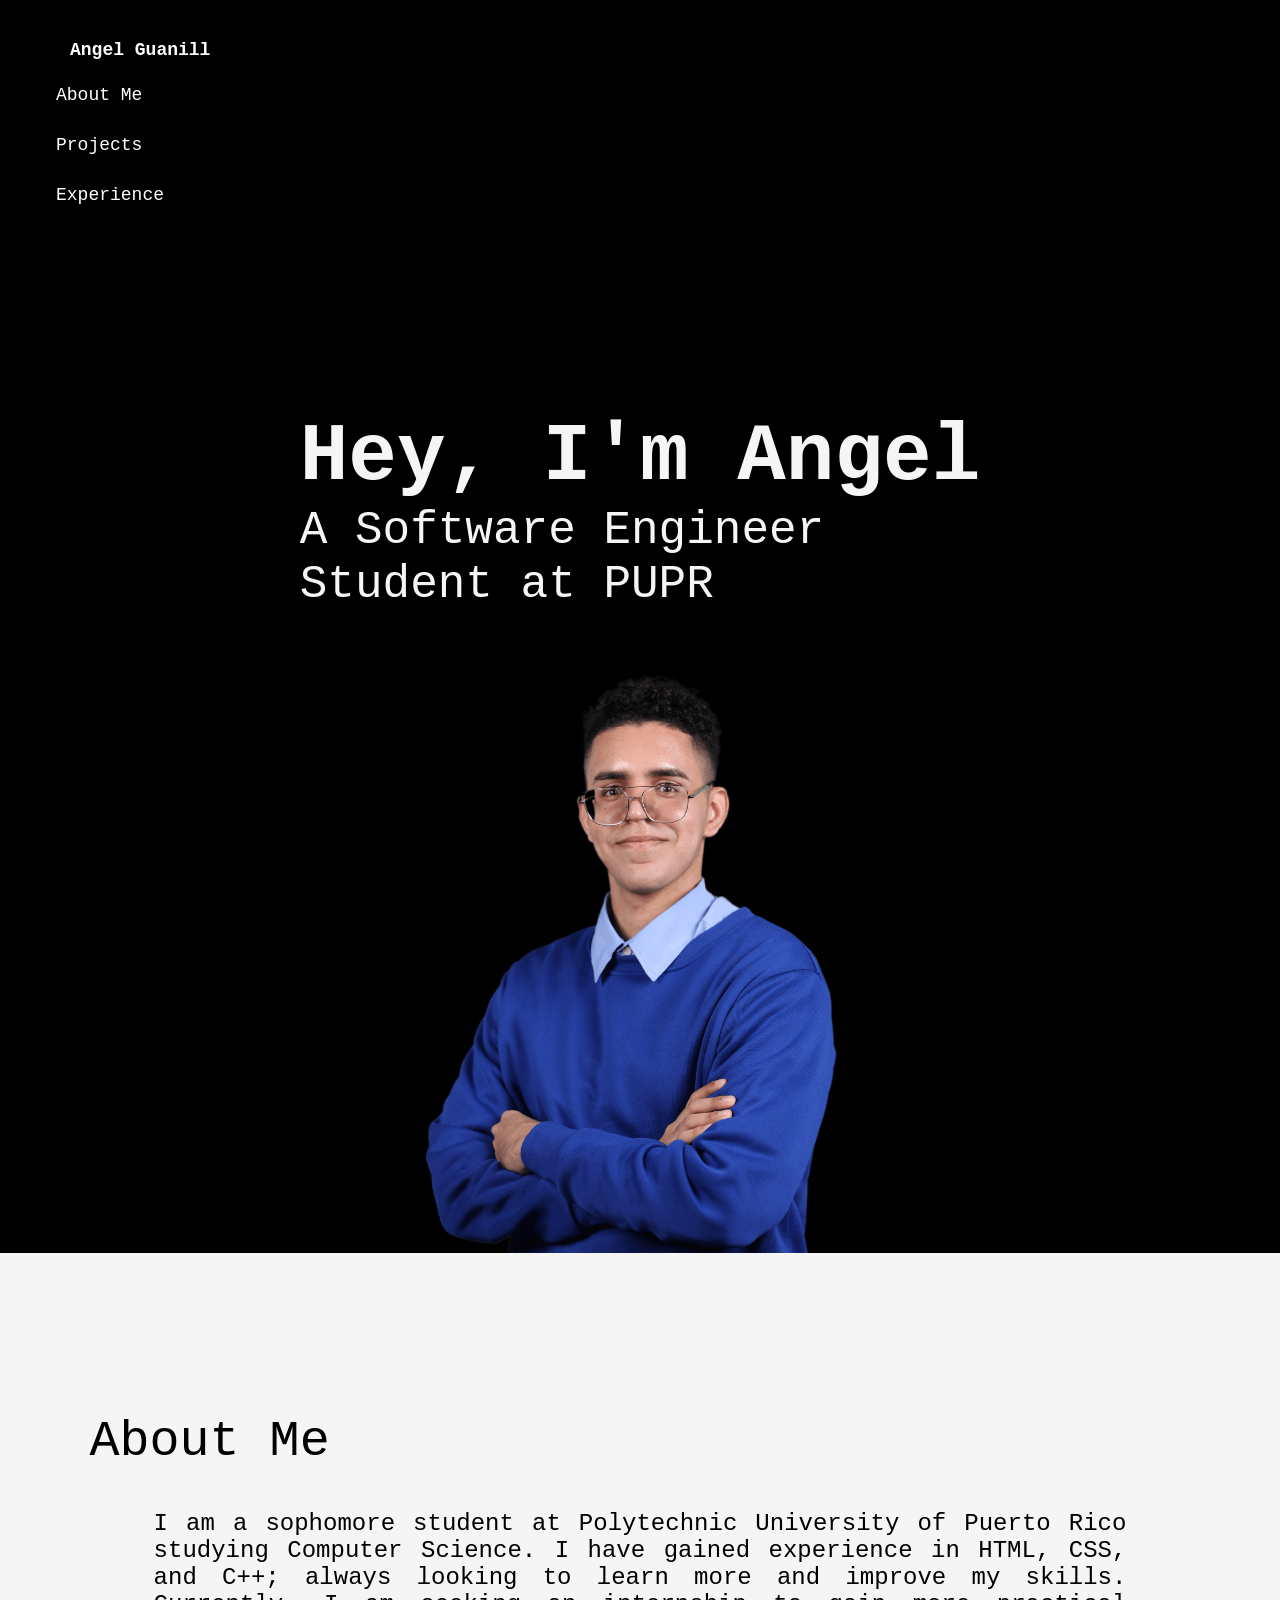
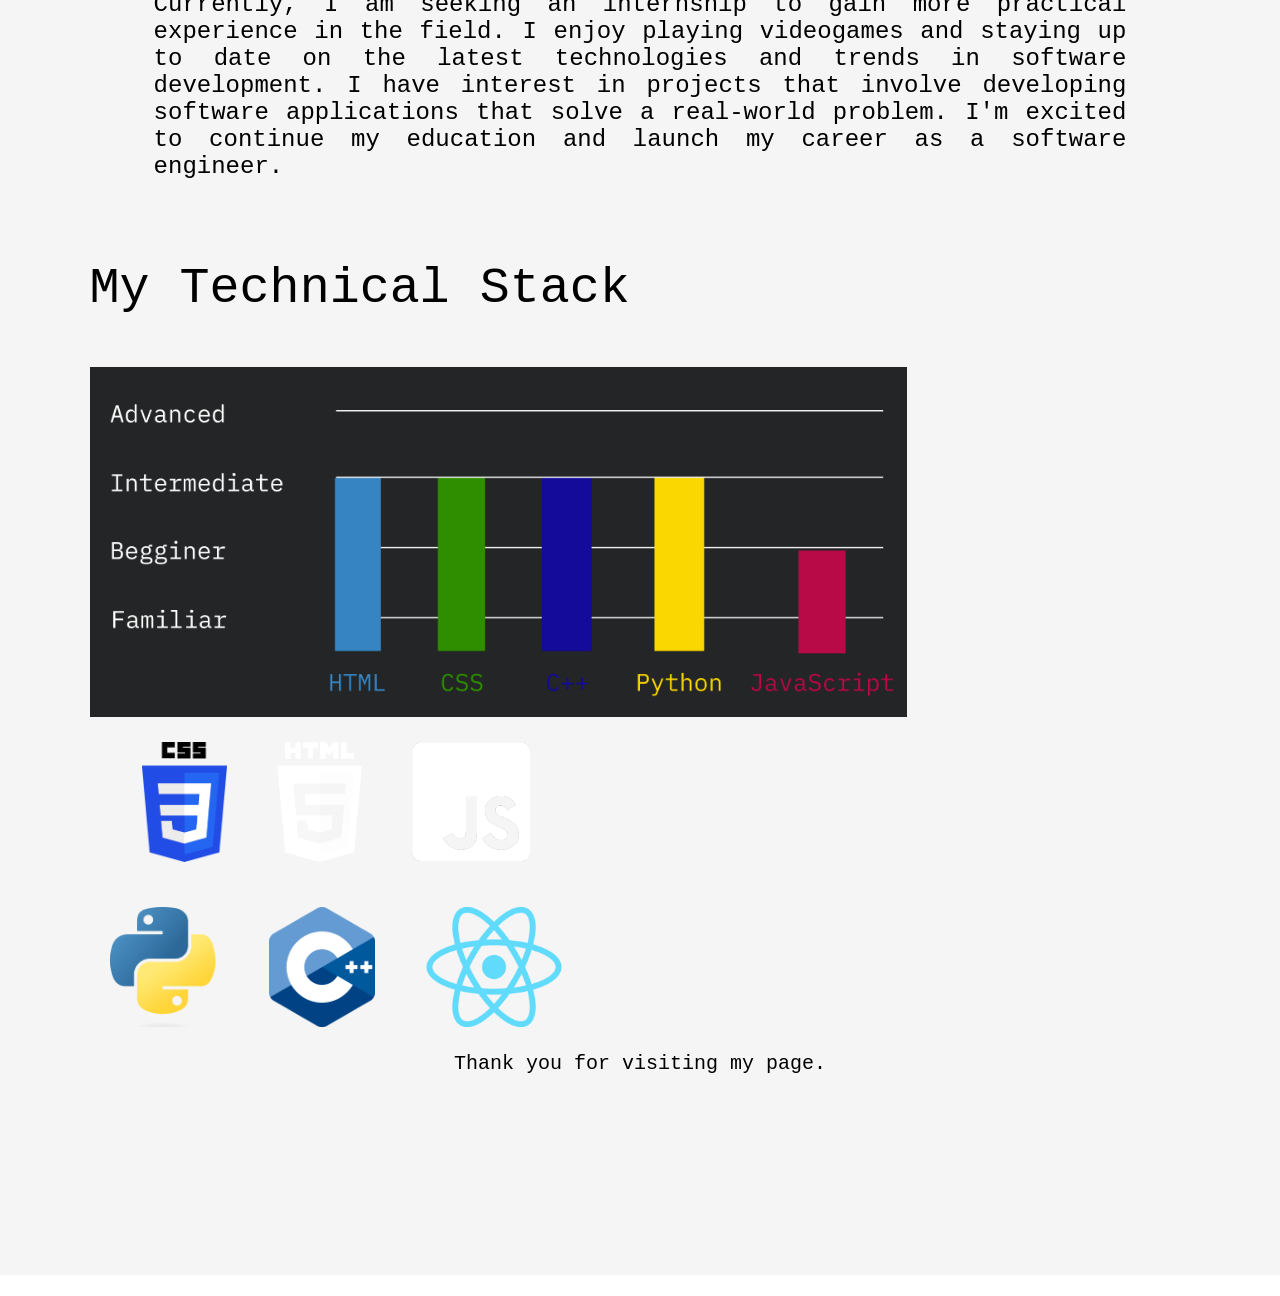
<file: index.html>
<!DOCTYPE html>
<html>
    <head>
        <meta charset="utf-8">
        <title>Personal Website</title>
        <link href="index.css" type="text/css" rel="stylesheet">
    </head>

    <!--What the user sees when entering the page-->
    <body>
        <div class="header">
            <div class="links">
                <h4 id="name">Angel Guanill</h4>
                <ul>
                    <li><a href="#about">About Me</a></li>
                    <li><a href="./projects.html">Projects</a></li>
                    <li><a href="./experience.html">Experience</a></li>
                </ul>
            </div>
            <div class="header2">
                <div class="titles">
                    <h2 class="typing">Hey, I'm Angel</h2>
                    <h2 class="sub">A Software Engineer</h2>
                    <h2 class="sub">Student at PUPR</h2>
                </div>
                <div class="image-container">
                    <img src="images/angel.png" alt="This is a photo of me!">
                </div>
            </div>
        </div>

    <!--The content of the webpage, containing the about, resume and technical stack-->
        <div class="summary">
            <div class="">
                <h2>About Me</h2>
                <p>I am a sophomore student at Polytechnic University of Puerto Rico studying 
                    Computer Science. I have gained experience in HTML, CSS, and C++; always looking to learn more and improve 
                    my skills. Currently, I am seeking an internship to gain more practical experience in the field.
                    I enjoy playing videogames and staying up to date on the latest technologies and trends in software development. 
                    I have interest in projects that involve developing software applications that solve a real-world problem. I'm 
                    excited to continue my education and launch my career as a software engineer.</p>  
            </div>
        </div>
    
        <div class="technical">
            <h2>My Technical Stack</h2>
            <div class="container-tech">
                <div class="graphic">
                    <img src="images/techtable.png" alt="A bar table of my technical skills">
                </div>
                <div class="skills">
                    <div class="front-end">
                        <div>
                            <img src="images/css.png">
                            <img src="images/html.png">
                            <img src="images/javascript.png" alt="JavaScript Logo">
                        </div>
                    </div>
                    <div class="back-end">
                        <div>
                            <img src="images/python.png" alt="Python Logo">
                            <img src="images/c++.png" alt="C++ Logo">
                            <img src="images/react.png" alt="React Logo">
                        </div>
                    </div>
                </div>
            </div>
            <div>
                <blockquote>
                    Thank you for visiting  my page.
                </blockquote>
            </div>
        </div>
        
    </body>
</html>
</file>
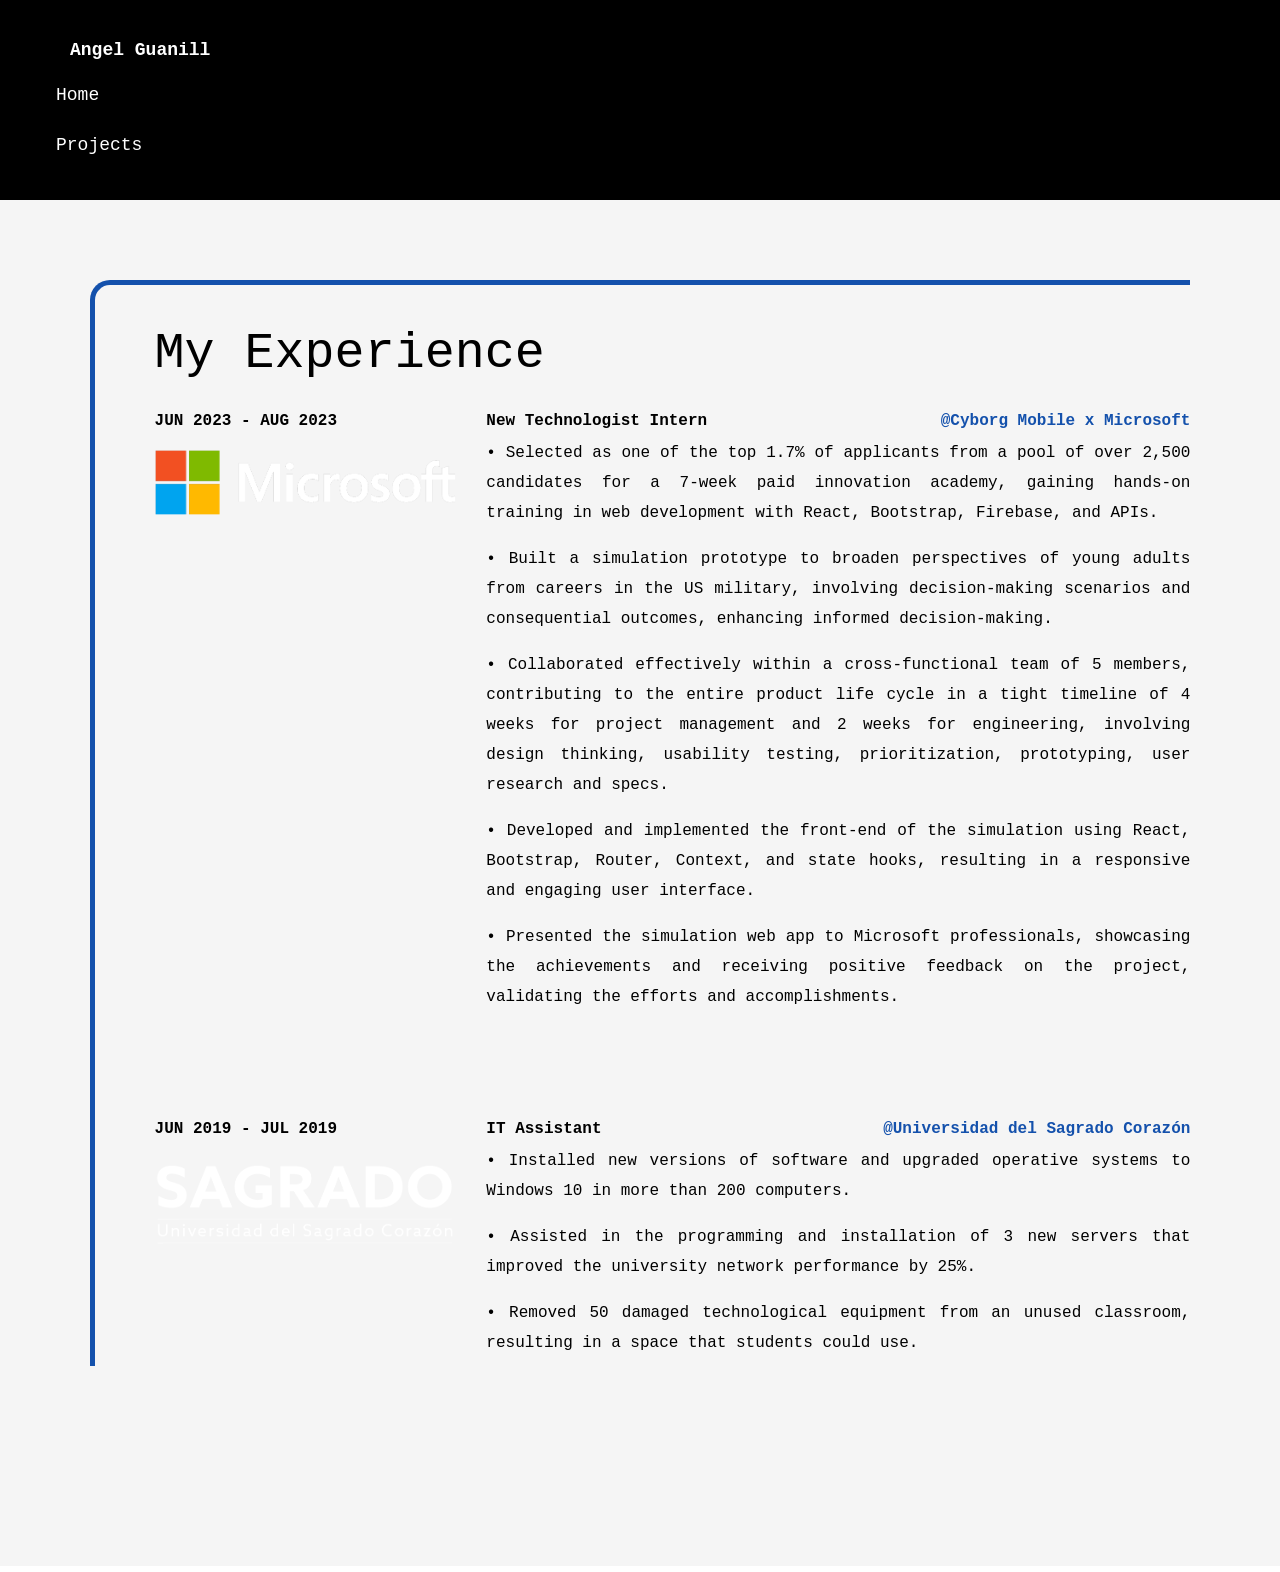
<file: experience.html>
<html>
    <head>
        <meta charset="utf-8">
        <title>Personal Website</title>
        <link href="index.css" type="text/css" rel="stylesheet">
    </head>

<body>
    <div class="header">
        <div class="links">
            <h4 id="name">Angel Guanill</h4>
            <ul>
                <li><a href="./index.html">Home</a></li>
                <li><a href="./projects.html">Projects</a></li>
            </ul>
        </div>
    </div>
    <div class="experience">
        <div class="container-all-experience">
            <div>
                <h2>My Experience</h2>
                <div class="experience-one">
                    <div class="container-info">
                        <div class="container-logo">
                            <h4 class="date">JUN 2023 - AUG 2023</h4>
                            <img src="images/microsoft.png" alt="Microsoft Logo">
                        </div>
                        <div class="info">
                            <div class="job-header"> 
                                <h4>New Technologist Intern</h4>
                                <h4 class="employeer">@Cyborg Mobile x Microsoft</h4>
                            </div>
                            <ul>
                                <li>• Selected as one of the top 1.7% of applicants from a pool of over 2,500 candidates for a 7-week paid innovation 
                                    academy, gaining hands-on training in web development with React, Bootstrap, Firebase, and APIs.</li>
                                <li>• Built a simulation prototype to broaden perspectives of young adults from careers in the US military, involving decision-making scenarios and consequential outcomes, enhancing informed decision-making.</li>
                                <li>• Collaborated effectively within a cross-functional team of 5 members, contributing to the entire product life cycle in a 
                                    tight timeline of 4 weeks for project management and 2 weeks for engineering, involving design thinking, usability 
                                    testing, prioritization, prototyping, user research and specs.</li>
                                <li>• Developed and implemented the front-end of the simulation using React, Bootstrap, Router, Context, and state hooks, 
                                    resulting in a responsive and engaging user interface.</li>
                                <li>• Presented the simulation web app to Microsoft professionals, showcasing the achievements and receiving positive 
                                    feedback on the project, validating the efforts and accomplishments.</li>
                            </ul>
                        </div>
                    </div>
                </div>
                <div class="experience-two">
                    <div class="container-info">
                        <div class="container-logo">
                            <h4 class="date">JUN 2019 - JUL 2019</h4>
                            <img src="images/sagrado.png" alt="Sagrado Corazon Logo">
                        </div>
                        <div class="info">
                            <div class="job-header"> 
                                <h4>IT Assistant</h4>
                                <h4 class="employeer">@Universidad del Sagrado Corazón</h4>
                            </div>
                            <ul>
                                <li>• Installed new versions of software and upgraded operative systems to Windows 10 in more than 200 computers. </li>
                                <li>• Assisted in the programming and installation of 3 new servers that improved the university network performance by 25%. </li>
                                <li>• Removed 50 damaged technological equipment from an unused classroom, resulting in a space that students could use.</li>
                            </ul>
                        </div>
                    </div>
                </div>
            </div>
        </div>
    </div>
</body>
</html>
</file>
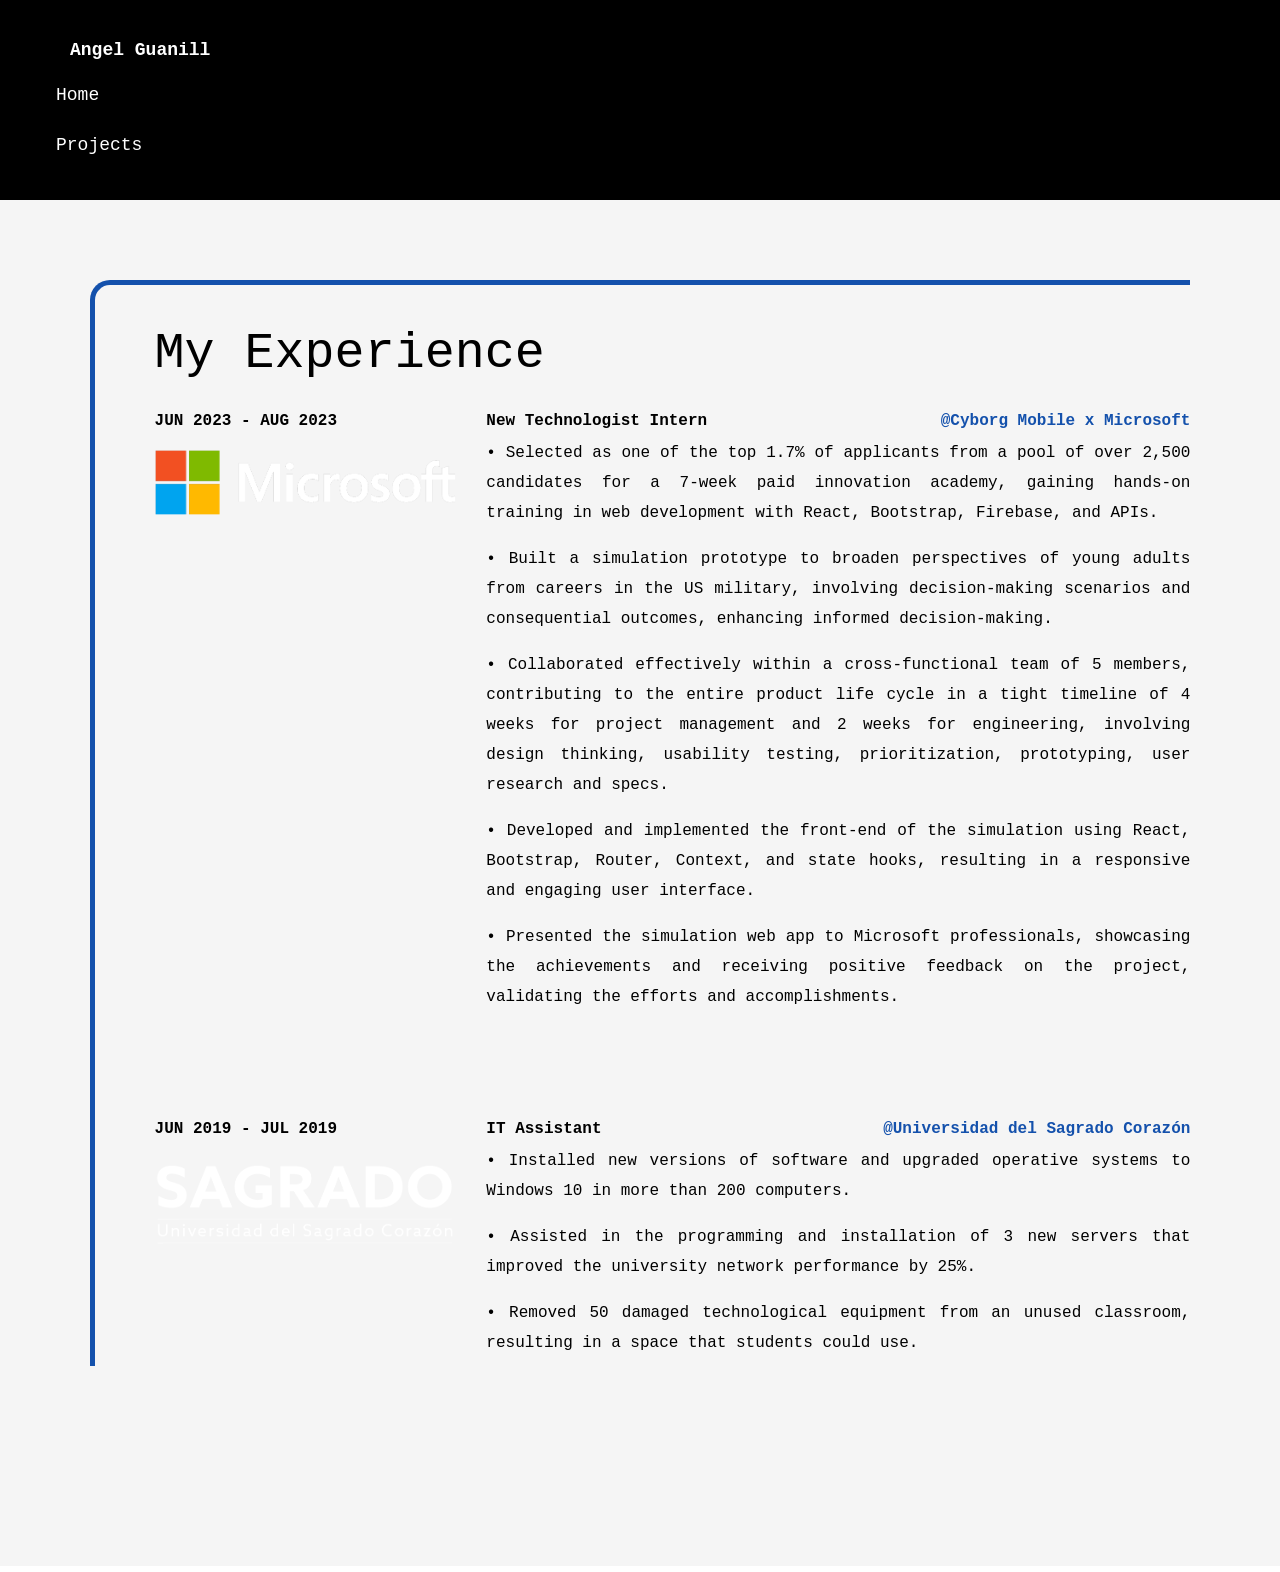
<file: experience2.html>
<html>
    <head>
        <meta charset="utf-8">
        <title>Personal Website</title>
        <link href="index2.css" type="text/css" rel="stylesheet">
    </head>

<body>
    <div class="header">
        <div class="links">
            <h4 id="name">Angel Guanill</h4>
            <ul>
                <li><a href="./index2.html">Home</a></li>
                <li><a href="./projects2.html">Projects</a></li>
            </ul>
        </div>
    </div>
    <div class="experience">
        <div class="container-all-experience">
            <div>
                <h2>My Experience</h2>
                <div class="experience-one">
                    <div class="container-info">
                        <div class="container-logo">
                            <h4 class="date">JUN 2023 - AUG 2023</h4>
                            <img src="images/microsoft.png" alt="Microsoft Logo">
                        </div>
                        <div class="info">
                            <div class="job-header"> 
                                <h4>New Technologist Intern</h4>
                                <h4 class="employeer">@Cyborg Mobile x Microsoft</h4>
                            </div>
                            <ul>
                                <li>• Selected as one of the top 1.7% of applicants from a pool of over 2,500 candidates for a 7-week paid innovation 
                                    academy, gaining hands-on training in web development with React, Bootstrap, Firebase, and APIs.</li>
                                <li>• Built a simulation prototype to broaden perspectives of young adults from careers in the US military, involving decision-making scenarios and consequential outcomes, enhancing informed decision-making.</li>
                                <li>• Collaborated effectively within a cross-functional team of 5 members, contributing to the entire product life cycle in a 
                                    tight timeline of 4 weeks for project management and 2 weeks for engineering, involving design thinking, usability 
                                    testing, prioritization, prototyping, user research and specs.</li>
                                <li>• Developed and implemented the front-end of the simulation using React, Bootstrap, Router, Context, and state hooks, 
                                    resulting in a responsive and engaging user interface.</li>
                                <li>• Presented the simulation web app to Microsoft professionals, showcasing the achievements and receiving positive 
                                    feedback on the project, validating the efforts and accomplishments.</li>
                            </ul>
                        </div>
                    </div>
                </div>
                <div class="experience-two">
                    <div class="container-info">
                        <div class="container-logo">
                            <h4 class="date">JUN 2019 - JUL 2019</h4>
                            <img src="images/sagrado.png" alt="Sagrado Corazon Logo">
                        </div>
                        <div class="info">
                            <div class="job-header"> 
                                <h4>IT Assistant</h4>
                                <h4 class="employeer">@Universidad del Sagrado Corazón</h4>
                            </div>
                            <ul>
                                <li>• Installed new versions of software and upgraded operative systems to Windows 10 in more than 200 computers. </li>
                                <li>• Assisted in the programming and installation of 3 new servers that improved the university network performance by 25%. </li>
                                <li>• Removed 50 damaged technological equipment from an unused classroom, resulting in a space that students could use.</li>
                            </ul>
                        </div>
                    </div>
                </div>
            </div>
        </div>
    </div>
</body>
</html>
</file>
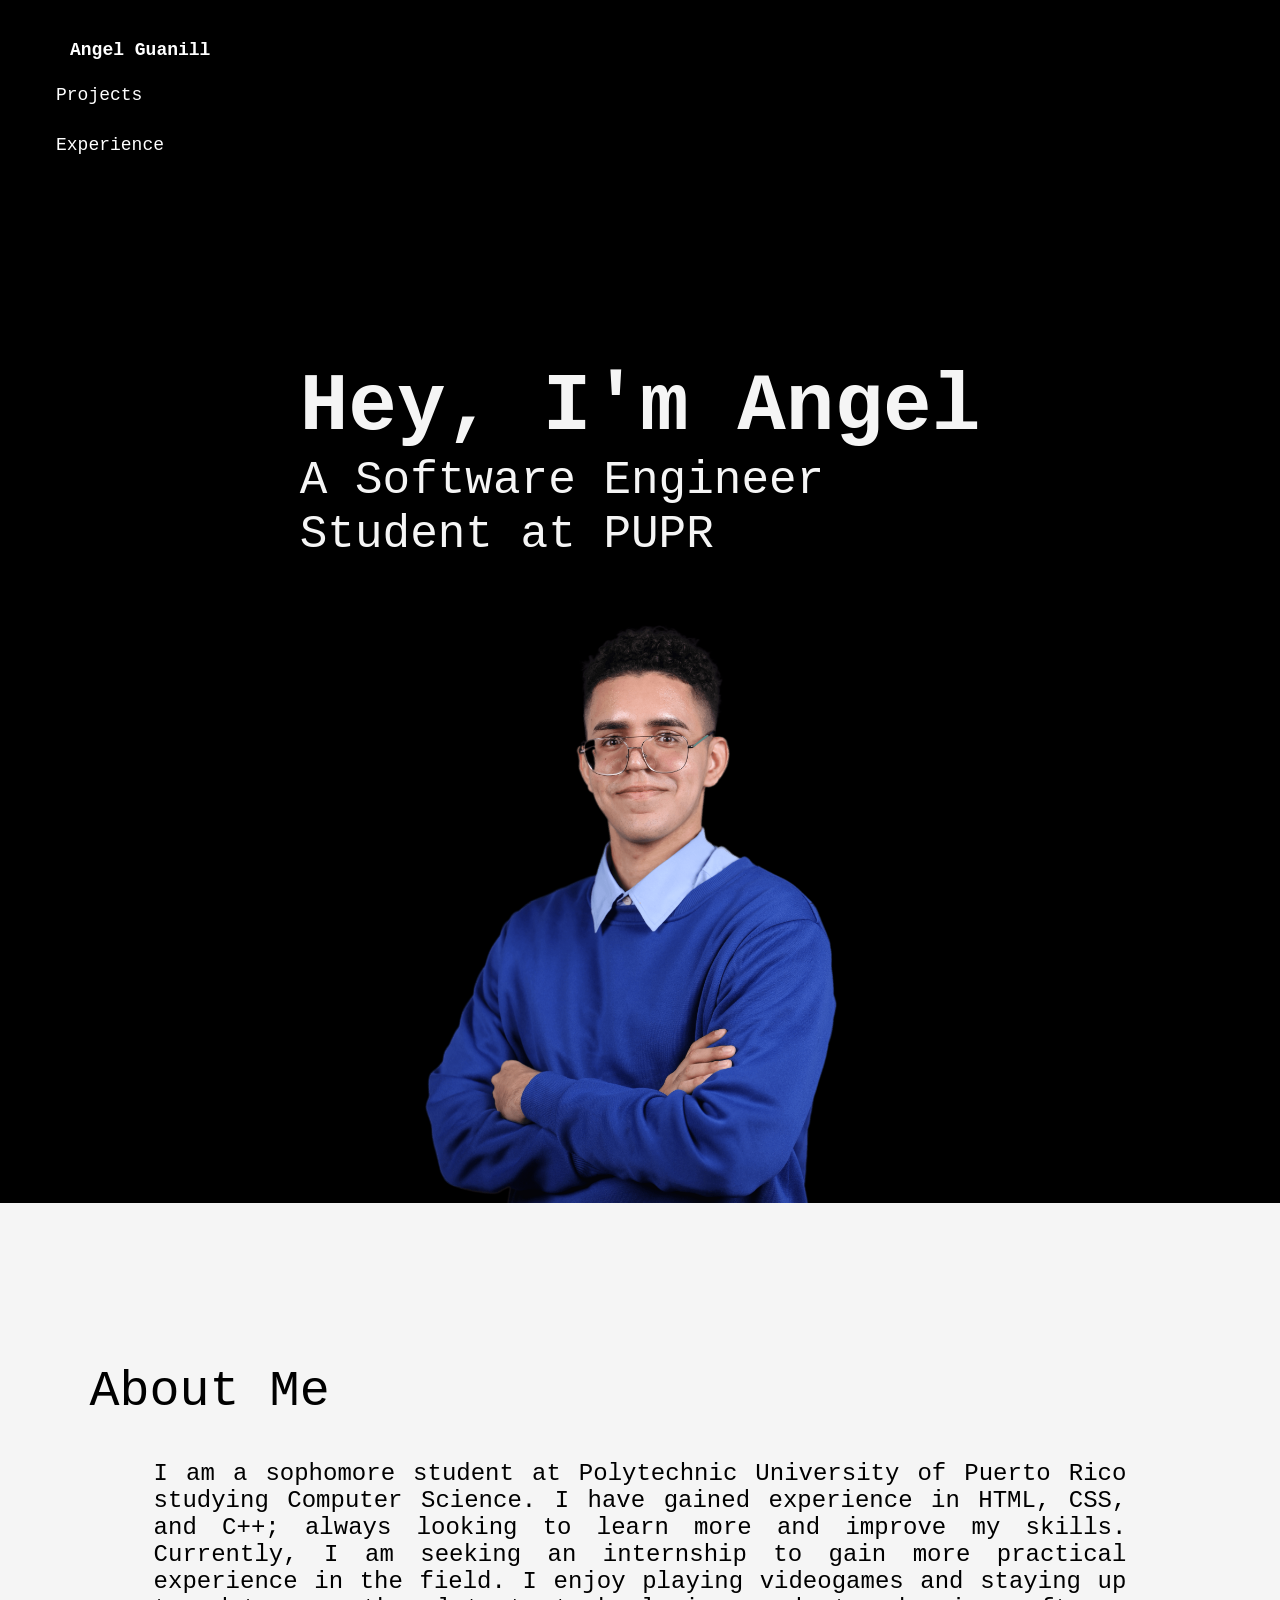
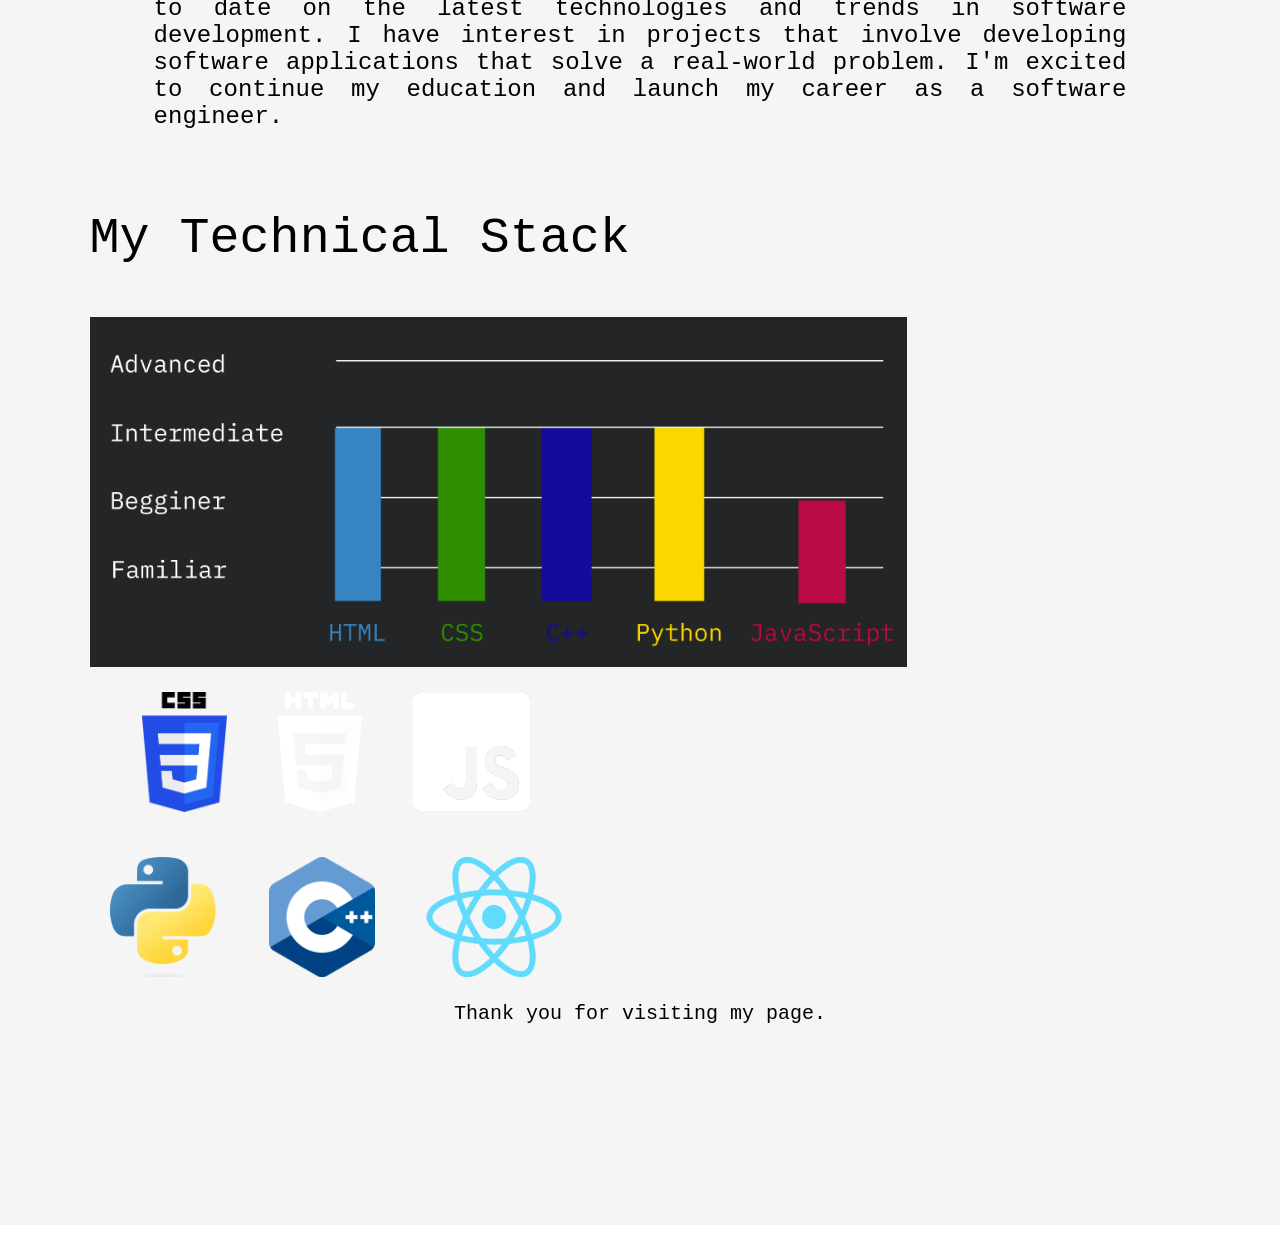
<file: index2.html>
<!DOCTYPE html>
<html>
    <head>
        <meta charset="utf-8">
        <title>Personal Website</title>
        <link href="index2.css" type="text/css" rel="stylesheet">
    </head>

    <!--What the user sees when entering the page-->
    <body>
        <div class="header">
            <div class="links">
                <h4 id="name">Angel Guanill</h4>
                <ul>
                    <li><a href="./projects2.html">Projects</a></li>
                    <li><a href="./experience2.html">Experience</a></li>
                </ul>
            </div>
            <div class="header2">
                <div class="titles">
                    <h2 class="typing">Hey, I'm Angel</h2>
                    <h2 class="sub">A Software Engineer</h2>
                    <h2 class="sub">Student at PUPR</h2>
                </div>
                <div class="image-container">
                    <img src="images/angel.png" alt="This is a photo of me!">
                </div>
            </div>
        </div>

    <!--The content of the webpage, containing the about, resume and technical stack-->
        <div class="summary">
            <div class="">
                <h2>About Me</h2>
                <p>I am a sophomore student at Polytechnic University of Puerto Rico studying 
                    Computer Science. I have gained experience in HTML, CSS, and C++; always looking to learn more and improve 
                    my skills. Currently, I am seeking an internship to gain more practical experience in the field.
                    I enjoy playing videogames and staying up to date on the latest technologies and trends in software development. 
                    I have interest in projects that involve developing software applications that solve a real-world problem. I'm 
                    excited to continue my education and launch my career as a software engineer.</p>  
            </div>
        </div>
    
        <div class="technical">
            <h2>My Technical Stack</h2>
            <div class="container-tech">
                <div class="graphic">
                    <img src="images/techtable.png" alt="A bar table of my technical skills">
                </div>
                <div class="skills">
                    <div class="front-end">
                        <div>
                            <img src="images/css.png">
                            <img src="images/html.png">
                            <img src="images/javascript.png" alt="JavaScript Logo">
                        </div>
                    </div>
                    <div class="back-end">
                        <div>
                            <img src="images/python.png" alt="Python Logo">
                            <img src="images/c++.png" alt="C++ Logo">
                            <img src="images/react.png" alt="React Logo">
                        </div>
                    </div>
                </div>
            </div>
            <div>
                <blockquote>
                    Thank you for visiting  my page.
                </blockquote>
            </div>
        </div>
        
    </body>
</html>
</file>
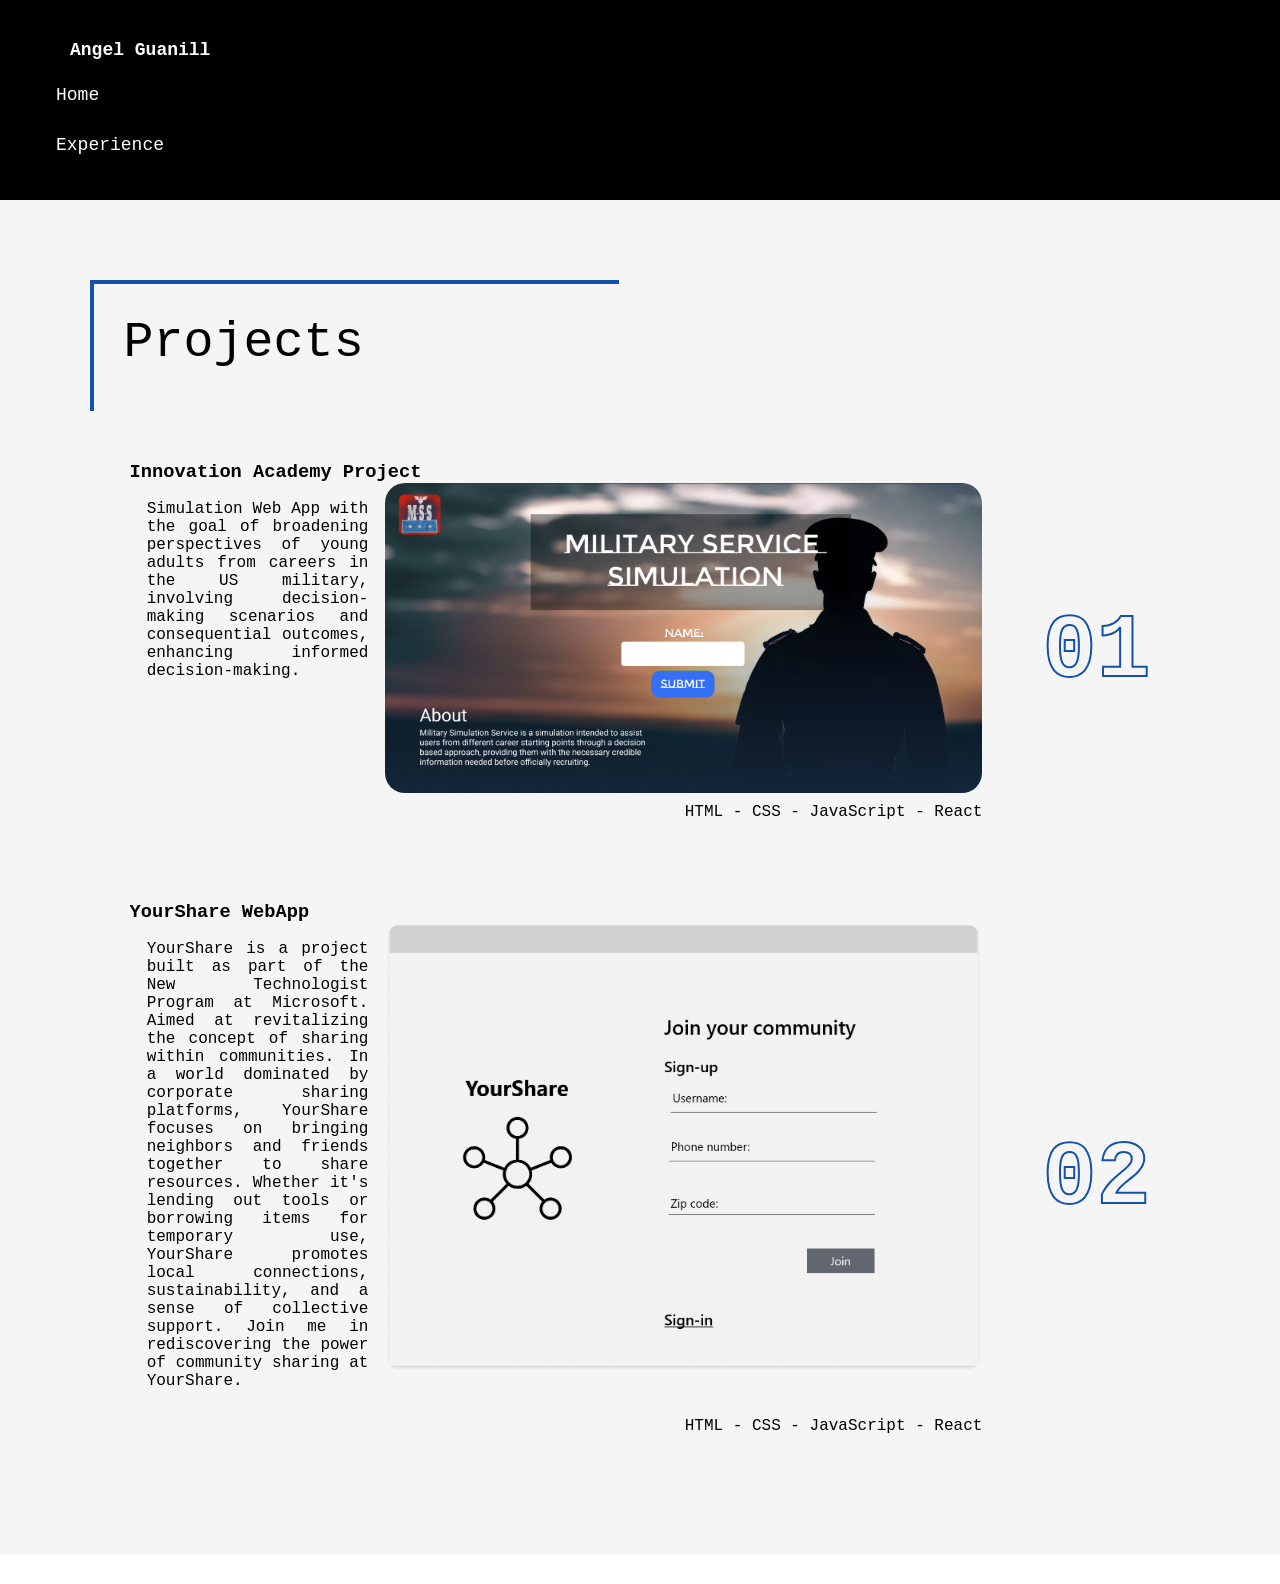
<file: projects.html>
<html>
    <head>
        <meta charset="utf-8">
        <title>Personal Website</title>
        <link href="index.css" type="text/css" rel="stylesheet">
    </head>
    <body>
        <div class="header">
            <div class="links">
                <h4 id="name">Angel Guanill</h4>
                <ul>
                    <li><a href="./index.html">Home</a></li>
                    <li><a href="./experience.html">Experience</a></li>
                </ul>
            </div>
        </div>
    <div class="projects">
        <h2>Projects</h2>
        <div class="project1">
            <h3>Innovation Academy Project</h3>
            <div class="project-container">
                <div>
                    <div class="info-container">
                        <p>Simulation Web App with the goal of broadening perspectives of young adults from careers in the US military, involving decision-making scenarios and consequential outcomes, enhancing informed decision-making.</p>
                        <img src="images/mss.png" alt="MSS SnapShot">
                    </div>
                    <div class="container-footer">
                        <div></div>
                        <p>HTML - CSS - JavaScript - React</p>
                    </div>
                </div>
                <div class="number">
                    <h1>01</h1>
                </div>
            </div>
        </div>
        <div class="project1">
            <h3>YourShare WebApp</h3>
            <div class="project-container">
                <div>
                    <div class="info-container">
                        <p>YourShare is a project built as part of the New Technologist Program at Microsoft. Aimed at revitalizing the concept of sharing within communities. In a world dominated by corporate sharing platforms, YourShare focuses on bringing neighbors and friends together to share resources. Whether it's lending out tools or borrowing items for temporary use, YourShare promotes local connections, sustainability, and a sense of collective support. Join me in rediscovering the power of community sharing at YourShare.</p>
                        <img src="images/yourshare.png" alt="YourShare SnapShot">
                    </div>
                    <div class="container-footer">
                        <div></div>
                        <p>HTML - CSS - JavaScript - React</p>
                    </div>
                </div>
                <div class="number">
                    <h1>02</h1>
                </div>
            </div>
        </div>
    </div>
    </body>
</html>
</file>
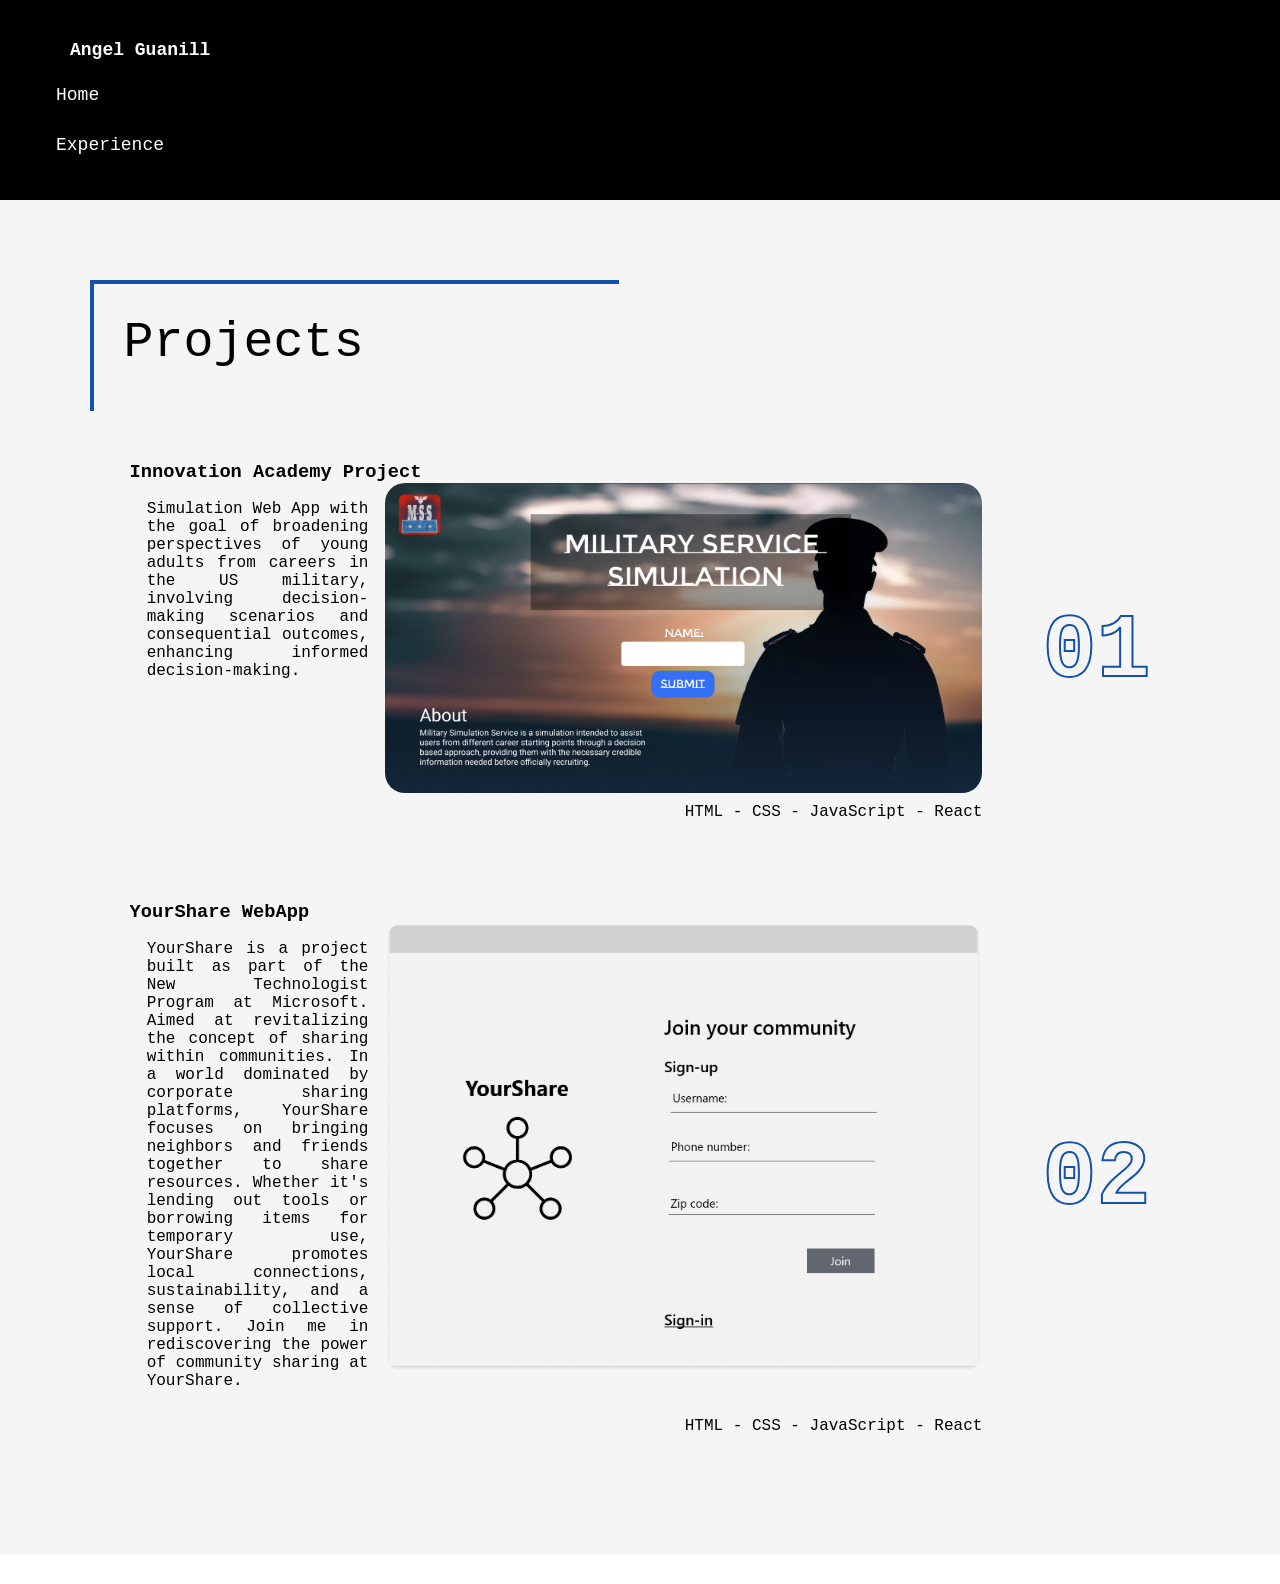
<file: projects2.html>
<html>
    <head>
        <meta charset="utf-8">
        <title>Personal Website</title>
        <link href="index2.css" type="text/css" rel="stylesheet">
    </head>
    <body>
        <div class="header">
            <div class="links">
                <h4 id="name">Angel Guanill</h4>
                <ul>
                    <li><a href="./index2.html">Home</a></li>
                    <li><a href="./experience2.html">Experience</a></li>
                </ul>
            </div>
        </div>
    <div class="projects">
        <h2>Projects</h2>
        <div class="project1">
            <h3>Innovation Academy Project</h3>
            <div class="project-container">
                <div>
                    <div class="info-container">
                        <p>Simulation Web App with the goal of broadening perspectives of young adults from careers in the US military, involving decision-making scenarios and consequential outcomes, enhancing informed decision-making.</p>
                        <img src="images/mss.png" alt="MSS SnapShot">
                    </div>
                    <div class="container-footer">
                        <div></div>
                        <p>HTML - CSS - JavaScript - React</p>
                    </div>
                </div>
                <div class="number">
                    <h1>01</h1>
                </div>
            </div>
        </div>
        <div class="project1">
            <h3>YourShare WebApp</h3>
            <div class="project-container">
                <div>
                    <div class="info-container">
                        <p>YourShare is a project built as part of the New Technologist Program at Microsoft. Aimed at revitalizing the concept of sharing within communities. In a world dominated by corporate sharing platforms, YourShare focuses on bringing neighbors and friends together to share resources. Whether it's lending out tools or borrowing items for temporary use, YourShare promotes local connections, sustainability, and a sense of collective support. Join me in rediscovering the power of community sharing at YourShare.</p>
                        <img src="images/yourshare.png" alt="YourShare SnapShot">
                    </div>
                    <div class="container-footer">
                        <div></div>
                        <p>HTML - CSS - JavaScript - React</p>
                    </div>
                </div>
                <div class="number">
                    <h1>02</h1>
                </div>
            </div>
        </div>
    </div>
    </body>
</html>
</file>
<file: index.css>
/******All-HTML Style*****/
* {
    scroll-behavior: smooth;
   margin:0;
}

/********Scrollbar style*********/
::-webkit-scrollbar {
  width: 10px;
  background-color: #242526;
}

::-webkit-scrollbar-thumb {
  background-color: rgba(0, 0, 0, 0.58);
  border-radius: 50px;
}



/********Header styles***********/
.header {
  width: 100%;
  background-color: black;
  display: flex;
  flex-direction: column;
}

.links {
    margin: 30px 40px;
    color: white;
    font-family: 'IBM Plex Mono', monospace;
    font-size: 18px;
   
    align-items: center;
    flex-wrap: wrap;
    background-color: rgba(0, 0, 0, 0.58);
    height: 53.px;
    z-index: 2;
}

#name {
  margin:10px 30px;
}

.links ul {
  list-style-type: none;
  padding: 0;
  margin: 0 30px 0 0;
}

.links li {
  padding: 15px 16px;
  transition: transform .3s;
}

.links li:hover {
  transform: translateX(10px);
  cursor: pointer;
}

.links a {
  color: inherit;
  text-decoration: none;
}

.header2 {
  display: flex;
  justify-content: space-around;
  margin: 0 50px;
  flex-wrap: wrap;
}

.titles {
  color: whitesmoke;
  font-family: 'IBM Plex Mono', monospace;
  font-size: 54px;
  z-index: 3;
  padding-top: 160px;
  padding-bottom: 40px;
}

.sub {
  font-size: 46px;
  font-weight: normal;
}

.image-container {
  display: flex;
}

.image-container img {
  height: 600px;
  align-items: end;
}

.titles  h2 {
  margin: 2px 0;
}

/********* About Section Styles **********/
.summary {
  padding-top: 100px;
  width: 100%;
  background-color: whitesmoke;
  display: flex;
  flex-direction: column;
  flex: 1;
  color: black; 
  font-family: 'IBM Plex Mono', monospace;
  font-weight: normal;
}

.summary h2 {
  margin-top: 60px;
  display: inline-block;
  font-size: 50px;
  padding: 0 0 40px 7%;
  font-weight: normal;
}

.summary p {
  font-size: 24px;
  padding: 0 12% 0;
  text-align: justify;
}

.summary a {
  background-color: #1451AC; 
  font-size: 18px;
  justify-content: center;
  margin: 50px 12% 50px 78%;
  border-radius: 30pt;
  align-items: center;
  height: 40px;
  display: flex;
  transition: transform .3s;
  color: inherit;
    text-decoration: none;
}

.summary a:hover{
  transform: translatey(-10px);
  background-color: #1451AC;
  cursor: pointer;
}

/*****Projects Section Styles*******/
.projects {
  background-color: whitesmoke;
  display: flex;
  flex-direction: column;
  color: black;  
  font-family: 'IBM Plex Mono', monospace;
  padding: 80px 7% 80px;
}

.project1 {
  padding: 40px;
}

.projects h2 {
  font-weight: normal;
  margin: 0px 0 10px;
  font-size: 50px;
  text-align: left;
  padding: 30px 0 40px 30px;
  width: 45%;
  border-top: 4px solid #1451AC;
  border-left: 4px solid #1451AC;

}

.projects .project-container {
  display: flex;
  justify-content: space-between;
}

.container-tech h3 {
  text-align: center;
  font-size: 30px;
  padding: 30px 0;
}

.projects .info-container {
  display: flex;
}

.number {
  display: flex;
  align-items: center;
}

.projects h1 {
  color:whitesmoke;
  -webkit-text-stroke-width: 2px;
  -webkit-text-stroke-color:#1451AC;
  font-size: 90px;
  padding-left: 60px;
}

.projects .container-footer, .container-footer div{
  display: flex;
  justify-content: space-between;
}

.projects .info-container img {
  width: 70%;
  height: fit-content;
  border-radius: 20px;
}

.container-footer a {
  margin-right: 10px;
}

.container-footer img {
  height: 30px;
}

.container-footer img:hover {
  opacity: 0.5;
}

.info-container p {
  padding: 2%;
  border-radius: 20px 0 0 20px;
  height: auto;
  
  text-align: justify;
  font-size: 1em;
  flex-grow: 1; /* allow the p tag to grow and fill the available space */
  flex-shrink: 1; /* allow the p tag to shrink if needed */
  overflow: auto;
}

.container-footer {
  padding-top: 10px;
}


/*****Technical Stack Styles*****/
.technical {
  background-color: whitesmoke;
  display: flex;
  flex-direction: column;
  color: black;  
  font-family: 'IBM Plex Mono', monospace;
  text-align: center;
  padding: 80px 7% 200px;
}

.technical line {
  background-color:#1451AC;
  height: 4px;
  width: 47%;
  display: flex;
  margin-bottom: 40px;
}

.technical h2{
  font-weight: normal;
  margin: 0px 0 10px;
  font-size: 50px;
  text-align: left;
  padding-bottom: 40px;
}

.graphic img {
  height: 350px;
}

.container-tech {
  display: flex;
  justify-content: space-between;
  flex-wrap: wrap;
}

.skills {
  width: auto;
}

.skills img {
  height: 120px;
  padding: 20px;
}

blockquote {
    font-size: 20px;
}



/********Experience Styles*********/
.experience{
  background-color: whitesmoke;
  display: flex;
  flex-direction: column;
  color: black;  
  font-family: 'IBM Plex Mono', monospace;
  padding: 80px 7% 200px;
}

.experience line {
  background-color:#1451AC;
  height: 4px;
  width: 75%;
  display: flex;
}

.container-all-experience {
  display: flex;
  border-radius: 20px 0;
    border-top: 5px solid #1451AC;
    border-left: 5px solid #1451AC;
    padding-left: 60px;
}

.experience vline {
  background-color:#1451AC;
  width: 4px;
  display: flex;
  margin-right: 50px;
}

.experience h2{
  font-size: 50px;
  font-weight: normal;
  padding-top: 40px;
}

.container-logo {
  text-align: right;
  width: 30%;
}

.container-info{
  display: flex;
  gap: 30px;
}

.date {
  text-align: left;
}

.job-header {
  display: flex;
  justify-content: space-between;
}

.employeer {
  color:#1451AC;
  text-align: right;
}

.experience .info {
  width: 70%;
}

.experience img {
  padding: 20px 0 0;
  width: 100%;
}

.experience ul {
  list-style-type: none;
  padding:0;
}

.experience li {
  padding: 8px 0;
  line-height: 30px;
  text-align: justify;
}

.experience-one {
  padding-top: 30px;
}

.experience-two {
  padding-top: 100px;
}
</file>
<file: index2.css>
/******All-HTML Style*****/
* {
    scroll-behavior: smooth;
   margin:0;
}

/********Scrollbar style*********/
::-webkit-scrollbar {
  width: 10px;
  background-color: #242526;
}

::-webkit-scrollbar-thumb {
  background-color: rgba(0, 0, 0, 0.58);
  border-radius: 50px;
}



/********Header styles***********/
.header {
  width: 100%;
  background-color: black;
  display: flex;
  flex-direction: column;
}

.links {
    margin: 30px 40px;
    color: white;
    font-family: 'IBM Plex Mono', monospace;
    font-size: 18px;
   
    align-items: center;
    flex-wrap: wrap;
    background-color: rgba(0, 0, 0, 0.58);
    height: 53.px;
    z-index: 2;
}

#name {
  margin:10px 30px;
}

.links ul {
  list-style-type: none;
  padding: 0;
  margin: 0 30px 0 0;
}

.links li {
  padding: 15px 16px;
  transition: transform .3s;
}

.links li:hover {
  transform: translateX(10px);
  cursor: pointer;
}

.links a {
  color: inherit;
  text-decoration: none;
}

.header2 {
  display: flex;
  justify-content: space-around;
  margin: 0 50px;
  flex-wrap: wrap;
}

.titles {
  color: whitesmoke;
  font-family: 'IBM Plex Mono', monospace;
  font-size: 54px;
  z-index: 3;
  padding-top: 160px;
  padding-bottom: 40px;
}

.sub {
  font-size: 46px;
  font-weight: normal;
}

.image-container {
  display: flex;
}

.image-container img {
  height: 600px;
  align-items: end;
}

.titles  h2 {
  margin: 2px 0;
}

/********* About Section Styles **********/
.summary {
  padding-top: 100px;
  width: 100%;
  background-color: whitesmoke;
  display: flex;
  flex-direction: column;
  flex: 1;
  color: black; 
  font-family: 'IBM Plex Mono', monospace;
  font-weight: normal;
}

.summary h2 {
  margin-top: 60px;
  display: inline-block;
  font-size: 50px;
  padding: 0 0 40px 7%;
  font-weight: normal;
}

.summary p {
  font-size: 24px;
  padding: 0 12% 0;
  text-align: justify;
}

.summary a {
  background-color: #1451AC; 
  font-size: 18px;
  justify-content: center;
  margin: 50px 12% 50px 78%;
  border-radius: 30pt;
  align-items: center;
  height: 40px;
  display: flex;
  transition: transform .3s;
  color: inherit;
    text-decoration: none;
}

.summary a:hover{
  transform: translatey(-10px);
  background-color: #1451AC;
  cursor: pointer;
}

/*****Projects Section Styles*******/
.projects {
  background-color: whitesmoke;
  display: flex;
  flex-direction: column;
  color: black;  
  font-family: 'IBM Plex Mono', monospace;
  padding: 80px 7% 80px;
}

.project1 {
  padding: 40px;
}

.projects h2 {
  font-weight: normal;
  margin: 0px 0 10px;
  font-size: 50px;
  text-align: left;
  padding: 30px 0 40px 30px;
  width: 45%;
  border-top: 4px solid #1451AC;
  border-left: 4px solid #1451AC;

}

.projects .project-container {
  display: flex;
  justify-content: space-between;
}

.container-tech h3 {
  text-align: center;
  font-size: 30px;
  padding: 30px 0;
}

.projects .info-container {
  display: flex;
}

.number {
  display: flex;
  align-items: center;
}

.projects h1 {
  color:whitesmoke;
  -webkit-text-stroke-width: 2px;
  -webkit-text-stroke-color:#1451AC;
  font-size: 90px;
  padding-left: 60px;
}

.projects .container-footer, .container-footer div{
  display: flex;
  justify-content: space-between;
}

.projects .info-container img {
  width: 70%;
  height: fit-content;
  border-radius: 20px;
}

.container-footer a {
  margin-right: 10px;
}

.container-footer img {
  height: 30px;
}

.container-footer img:hover {
  opacity: 0.5;
}

.info-container p {
  padding: 2%;
  border-radius: 20px 0 0 20px;
  height: auto;
  
  text-align: justify;
  font-size: 1em;
  flex-grow: 1; /* allow the p tag to grow and fill the available space */
  flex-shrink: 1; /* allow the p tag to shrink if needed */
  overflow: auto;
}

.container-footer {
  padding-top: 10px;
}


/*****Technical Stack Styles*****/
.technical {
  background-color: whitesmoke;
  display: flex;
  flex-direction: column;
  color: black;  
  font-family: 'IBM Plex Mono', monospace;
  text-align: center;
  padding: 80px 7% 200px;
}

.technical line {
  background-color:#1451AC;
  height: 4px;
  width: 47%;
  display: flex;
  margin-bottom: 40px;
}

.technical h2{
  font-weight: normal;
  margin: 0px 0 10px;
  font-size: 50px;
  text-align: left;
  padding-bottom: 40px;
}

.graphic img {
  height: 350px;
}

.container-tech {
  display: flex;
  justify-content: space-between;
  flex-wrap: wrap;
}

.skills {
  width: auto;
}

.skills img {
  height: 120px;
  padding: 20px;
}

blockquote {
    font-size: 20px;
}



/********Experience Styles*********/
.experience{
  background-color: whitesmoke;
  display: flex;
  flex-direction: column;
  color: black;  
  font-family: 'IBM Plex Mono', monospace;
  padding: 80px 7% 200px;
}

.experience line {
  background-color:#1451AC;
  height: 4px;
  width: 75%;
  display: flex;
}

.container-all-experience {
  display: flex;
  border-radius: 20px 0;
    border-top: 5px solid #1451AC;
    border-left: 5px solid #1451AC;
    padding-left: 60px;
}

.experience vline {
  background-color:#1451AC;
  width: 4px;
  display: flex;
  margin-right: 50px;
}

.experience h2{
  font-size: 50px;
  font-weight: normal;
  padding-top: 40px;
}

.container-logo {
  text-align: right;
  width: 30%;
}

.container-info{
  display: flex;
  gap: 30px;
}

.date {
  text-align: left;
}

.job-header {
  display: flex;
  justify-content: space-between;
}

.employeer {
  color:#1451AC;
  text-align: right;
}

.experience .info {
  width: 70%;
}

.experience img {
  padding: 20px 0 0;
  width: 100%;
}

.experience ul {
  list-style-type: none;
  padding:0;
}

.experience li {
  padding: 8px 0;
  line-height: 30px;
  text-align: justify;
}

.experience-one {
  padding-top: 30px;
}

.experience-two {
  padding-top: 100px;
}
</file>
